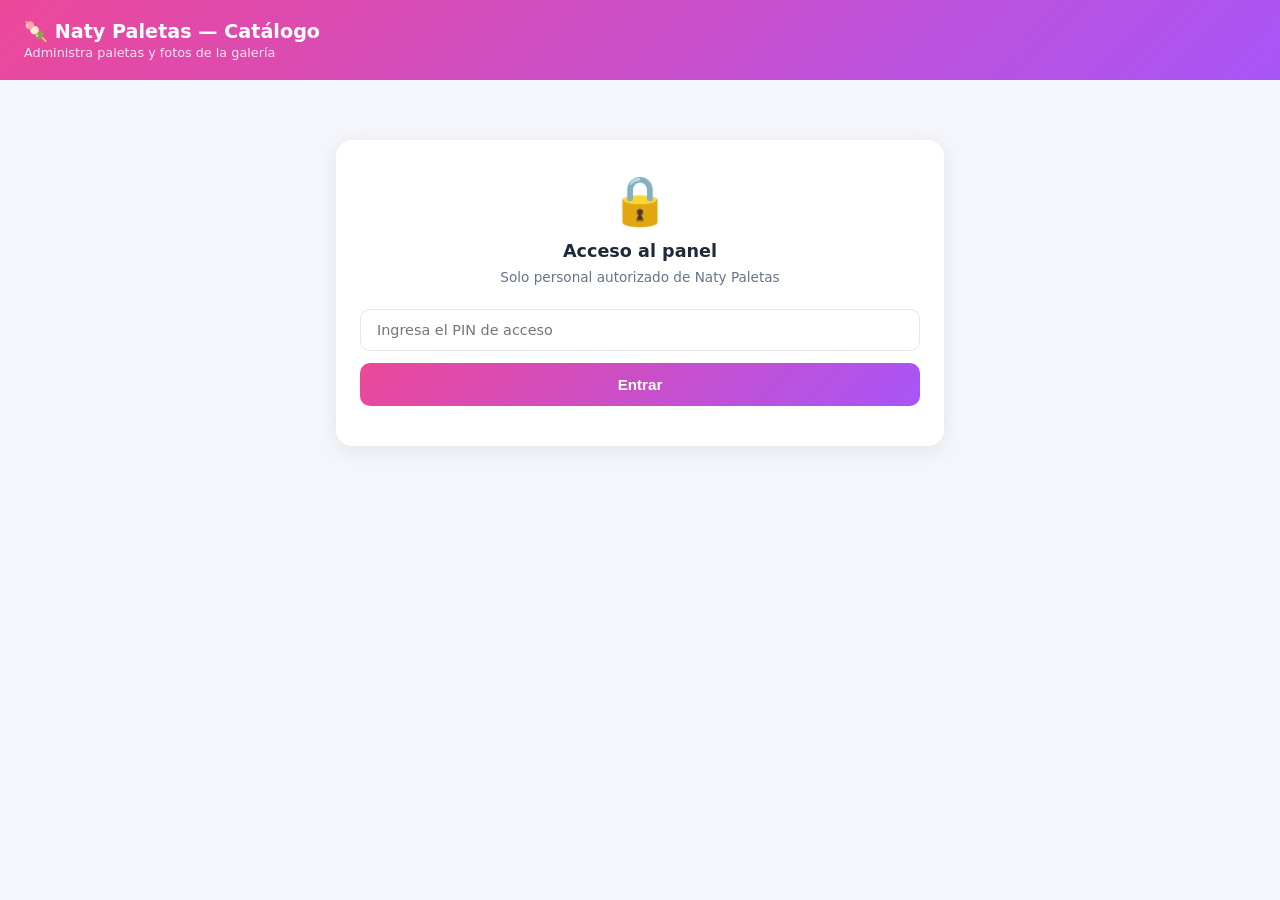
<file: galeria-admin.html>
<!DOCTYPE html>
<html lang="es">
<head>
  <meta charset="UTF-8">
  <meta name="viewport" content="width=device-width, initial-scale=1.0">
  <title>Editar Galería — Naty Paletas</title>
  <link rel="stylesheet" href="https://cdnjs.cloudflare.com/ajax/libs/font-awesome/6.5.0/css/all.min.css">
  <style>
    *{box-sizing:border-box;margin:0;padding:0;}
    body{font-family:system-ui,sans-serif;background:#f4f6fb;color:#1e293b;min-height:100vh;}
    .header{background:linear-gradient(135deg,#ec4899,#a855f7);padding:20px 24px;color:#fff;display:flex;align-items:center;gap:12px;}
    .header h1{font-size:1.2rem;font-weight:800;}
    .header p{font-size:0.8rem;opacity:.85;margin-top:2px;}
    .container{max-width:640px;margin:0 auto;padding:20px 16px;}

    /* LOGIN */
    .login-box{background:#fff;border-radius:16px;padding:32px 24px;box-shadow:0 4px 20px rgba(0,0,0,0.08);text-align:center;margin-top:40px;}
    .login-box h2{font-size:1.1rem;font-weight:800;margin-bottom:8px;}
    .login-box p{color:#64748b;font-size:0.85rem;margin-bottom:24px;}
    .login-box input{width:100%;padding:12px 16px;border:1.5px solid #e2e8f0;border-radius:10px;font-size:0.9rem;margin-bottom:12px;outline:none;font-family:inherit;}
    .login-box input:focus{border-color:#a855f7;}
    .btn-login{width:100%;background:linear-gradient(135deg,#ec4899,#a855f7);color:#fff;border:none;padding:13px;border-radius:10px;font-size:0.95rem;font-weight:700;cursor:pointer;}
    .error-msg{color:#ef4444;font-size:0.82rem;margin-top:8px;}

    /* PANEL */
    .panel{display:none;}
    .card{background:#fff;border-radius:14px;padding:20px;box-shadow:0 2px 12px rgba(0,0,0,0.07);margin-bottom:16px;}
    .card h3{font-size:1rem;font-weight:800;margin-bottom:16px;display:flex;align-items:center;gap:8px;}

    /* CAMPOS NUEVOS */
    .form-row{display:grid;grid-template-columns:1fr 1fr;gap:10px;margin-bottom:12px;}
    .form-group{display:flex;flex-direction:column;gap:5px;}
    .form-group label{font-size:0.75rem;font-weight:700;color:#64748b;text-transform:uppercase;letter-spacing:.3px;}
    .form-group input,.form-group select{padding:10px 12px;border:1.5px solid #e2e8f0;border-radius:9px;font-size:0.88rem;font-family:inherit;outline:none;background:#fff;color:#1e293b;}
    .form-group input:focus,.form-group select:focus{border-color:#a855f7;}
    .tipo-btns{display:flex;gap:6px;}
    .tipo-btn{flex:1;padding:9px 6px;border:2px solid #e2e8f0;border-radius:9px;background:#fff;font-size:0.78rem;font-weight:700;cursor:pointer;text-align:center;transition:all .15s;font-family:inherit;}
    .tipo-btn.sel-agua{border-color:#0ea5e9;background:#e0f2fe;color:#0369a1;}
    .tipo-btn.sel-crema{border-color:#ec4899;background:#fce7f3;color:#be185d;}
    .tipo-btn.sel-galeria{border-color:#a855f7;background:#f3e8ff;color:#7e22ce;}

    /* UPLOAD */
    .upload-area{border:2px dashed #e2e8f0;border-radius:12px;padding:28px 16px;text-align:center;cursor:pointer;transition:all .2s;position:relative;}
    .upload-area:hover,.upload-area.drag{border-color:#a855f7;background:#faf5ff;}
    .upload-area i{font-size:2.2rem;color:#a855f7;margin-bottom:10px;display:block;}
    .upload-area p{color:#64748b;font-size:0.85rem;}
    .upload-area strong{color:#a855f7;}
    .upload-area input{position:absolute;inset:0;opacity:0;cursor:pointer;width:100%;height:100%;}
    .progress{background:#f1f5f9;border-radius:999px;height:8px;margin-top:12px;overflow:hidden;display:none;}
    .progress-bar{height:100%;background:linear-gradient(135deg,#ec4899,#a855f7);border-radius:999px;width:0%;transition:width .3s;}
    .upload-status{font-size:0.82rem;color:#64748b;margin-top:8px;text-align:center;}

    /* GRID ADMIN */
    .admin-grid{display:grid;grid-template-columns:repeat(2,1fr);gap:10px;}
    .foto-item{background:#f8fafc;border-radius:12px;overflow:hidden;border:1.5px solid #e2e8f0;}
    .foto-item-img{position:relative;aspect-ratio:3/4;}
    .foto-item-img img{width:100%;height:100%;object-fit:cover;}
    .foto-tipo-badge{position:absolute;top:7px;left:7px;font-size:0.65rem;font-weight:800;padding:3px 9px;border-radius:999px;}
    .badge-agua{background:rgba(14,165,233,0.9);color:#fff;}
    .badge-crema{background:rgba(236,72,153,0.9);color:#fff;}
    .badge-galeria{background:rgba(100,116,139,0.85);color:#fff;}
    .btn-del-abs{position:absolute;top:7px;right:7px;background:#ef4444;color:#fff;border:none;border-radius:7px;padding:5px 9px;cursor:pointer;font-size:0.75rem;font-weight:700;opacity:0;transition:opacity .2s;}
    .foto-item:hover .btn-del-abs{opacity:1;}
    .foto-item-meta{padding:8px 10px;display:flex;flex-direction:column;gap:5px;}
    .meta-input{width:100%;padding:6px 9px;border:1.5px solid #e2e8f0;border-radius:7px;font-size:0.75rem;font-family:inherit;outline:none;background:#fff;}
    .meta-input:focus{border-color:#a855f7;}
    .meta-select{width:100%;padding:6px 9px;border:1.5px solid #e2e8f0;border-radius:7px;font-size:0.75rem;font-family:inherit;outline:none;background:#fff;cursor:pointer;}
    .empty-galeria{text-align:center;color:#94a3b8;padding:32px;font-size:0.88rem;grid-column:1/-1;}

    .btn-guardar{width:100%;background:linear-gradient(135deg,#ec4899,#a855f7);color:#fff;border:none;padding:14px;border-radius:10px;font-size:1rem;font-weight:800;cursor:pointer;margin-top:4px;display:flex;align-items:center;justify-content:center;gap:8px;}
    .btn-guardar:disabled{opacity:.6;cursor:not-allowed;}
    .btn-salir{background:#f1f5f9;color:#64748b;border:none;padding:10px 20px;border-radius:10px;font-size:0.85rem;font-weight:600;cursor:pointer;margin-top:8px;width:100%;}
    .toast{position:fixed;bottom:20px;left:50%;transform:translateX(-50%);background:#22c55e;color:#fff;padding:12px 24px;border-radius:10px;font-weight:700;font-size:0.88rem;z-index:999;display:none;box-shadow:0 4px 20px rgba(0,0,0,0.2);}
  </style>
</head>
<body>

<div class="header">
  <div>
    <h1>🍡 Naty Paletas — Catálogo</h1>
    <p>Administra paletas y fotos de la galería</p>
  </div>
</div>

<!-- LOGIN -->
<div class="container" id="loginSection">
  <div class="login-box">
    <div style="font-size:3rem;margin-bottom:12px;">🔒</div>
    <h2>Acceso al panel</h2>
    <p>Solo personal autorizado de Naty Paletas</p>
    <input type="password" id="pinInput" placeholder="Ingresa el PIN de acceso" maxlength="20">
    <button class="btn-login" onclick="verificarPin()">Entrar</button>
    <div class="error-msg" id="errorMsg"></div>
  </div>
</div>

<!-- PANEL -->
<div class="container panel" id="panelSection">

  <!-- SUBIR FOTO -->
  <div class="card">
    <h3><i class="fas fa-cloud-upload-alt" style="color:#a855f7;"></i> Agregar paleta o foto</h3>

    <!-- Tipo -->
    <div style="margin-bottom:12px;">
      <div style="font-size:0.75rem;font-weight:700;color:#64748b;text-transform:uppercase;letter-spacing:.3px;margin-bottom:7px;">Categoría</div>
      <div class="tipo-btns">
        <button class="tipo-btn sel-agua" id="tbAgua" onclick="selTipo('agua')">💧 De Agua</button>
        <button class="tipo-btn" id="tbCrema" onclick="selTipo('crema')">🍦 De Crema</button>
        <button class="tipo-btn" id="tbGaleria" onclick="selTipo('galeria')">📷 Galería</button>
      </div>
    </div>

    <!-- Nombre del sabor -->
    <div class="form-group" style="margin-bottom:12px;">
      <label>Nombre del sabor / título</label>
      <input type="text" id="inputNombre" placeholder="Ej: Limón, Fresa con Crema, Oreo...">
    </div>

    <!-- Descripción -->
    <div class="form-group" style="margin-bottom:14px;">
      <label>Descripción (opcional)</label>
      <input type="text" id="inputDesc" placeholder="Ej: Refrescante y natural">
    </div>

    <!-- Upload -->
    <div class="upload-area" id="uploadArea">
      <input type="file" id="fileInput" accept="image/*" multiple onchange="subirFotos(this.files)">
      <i class="fas fa-image"></i>
      <p>Toca aquí para seleccionar la foto<br><strong>o arrastra desde tu galería</strong></p>
      <p style="font-size:0.75rem;margin-top:8px;color:#94a3b8;">JPG, PNG, WEBP — máx 10MB</p>
    </div>
    <div class="progress" id="progressBar"><div class="progress-bar" id="progressFill"></div></div>
    <div class="upload-status" id="uploadStatus"></div>
  </div>

  <!-- LISTA ACTUAL -->
  <div class="card">
    <h3><i class="fas fa-images" style="color:#ec4899;"></i> Paletas y fotos <span id="contadorFotos" style="font-size:0.75rem;color:#94a3b8;font-weight:500;"></span></h3>
    <div class="admin-grid" id="galeriaAdmin"></div>
  </div>

  <button class="btn-guardar" id="btnGuardar" onclick="guardarGaleria()">
    <i class="fas fa-save"></i> Guardar cambios en el sitio
  </button>
  <button class="btn-salir" onclick="cerrarSesion()">Cerrar sesión</button>
</div>

<div class="toast" id="toast"></div>

<script>
const CLOUD_NAME = 'dfv1qc74g';
const UPLOAD_PRESET = 'naty-galeria';
const PIN = 'naty2026';

var fotos = [];
var tipoSeleccionado = 'agua';

function selTipo(t) {
  tipoSeleccionado = t;
  document.getElementById('tbAgua').className = 'tipo-btn' + (t==='agua' ? ' sel-agua' : '');
  document.getElementById('tbCrema').className = 'tipo-btn' + (t==='crema' ? ' sel-crema' : '');
  document.getElementById('tbGaleria').className = 'tipo-btn' + (t==='galeria' ? ' sel-galeria' : '');
}

function verificarPin() {
  var pin = document.getElementById('pinInput').value.trim();
  if (pin === PIN) {
    document.getElementById('loginSection').style.display = 'none';
    document.getElementById('panelSection').style.display = 'block';
    cargarGaleria();
  } else {
    document.getElementById('errorMsg').textContent = 'PIN incorrecto, intenta de nuevo.';
  }
}

document.getElementById('pinInput').addEventListener('keydown', function(e) {
  if (e.key === 'Enter') verificarPin();
});

function cerrarSesion() {
  document.getElementById('loginSection').style.display = 'block';
  document.getElementById('panelSection').style.display = 'none';
  document.getElementById('pinInput').value = '';
}

function cargarGaleria() {
  fetch('galeria.json?t=' + Date.now())
    .then(function(r) { return r.json(); })
    .then(function(data) {
      fotos = Array.isArray(data) ? data : (data.fotos || []);
      renderGaleria();
    })
    .catch(function() { fotos = []; renderGaleria(); });
}

function renderGaleria() {
  var grid = document.getElementById('galeriaAdmin');
  var contador = document.getElementById('contadorFotos');
  contador.textContent = '(' + fotos.length + ' entradas)';
  if (!fotos.length) {
    grid.innerHTML = '<div class="empty-galeria"><i class="fas fa-images" style="font-size:2rem;display:block;margin-bottom:8px;"></i>No hay fotos aún.</div>';
    return;
  }
  grid.innerHTML = fotos.map(function(f, i) {
    var tipo = f.tipo || 'galeria';
    var badgeClass = tipo === 'agua' ? 'badge-agua' : tipo === 'crema' ? 'badge-crema' : 'badge-galeria';
    var badgeLabel = tipo === 'agua' ? '💧 Agua' : tipo === 'crema' ? '🍦 Crema' : '📷 Galería';
    return '<div class="foto-item">' +
      '<div class="foto-item-img">' +
        '<img src="' + f.imagen + '" alt="' + (f.titulo||'') + '" onerror="this.src=\'https://images.unsplash.com/photo-1587314168485-3236d6710814?w=300&h=400&fit=crop\'">' +
        '<span class="foto-tipo-badge ' + badgeClass + '">' + badgeLabel + '</span>' +
        '<button class="btn-del-abs" onclick="eliminarFoto(' + i + ')"><i class="fas fa-trash"></i></button>' +
      '</div>' +
      '<div class="foto-item-meta">' +
        '<input class="meta-input" value="' + (f.titulo||'') + '" placeholder="Nombre del sabor..." onchange="fotos[' + i + '].titulo=this.value">' +
        '<input class="meta-input" value="' + (f.descripcion||'') + '" placeholder="Descripción..." onchange="fotos[' + i + '].descripcion=this.value">' +
        '<select class="meta-select" onchange="fotos[' + i + '].tipo=this.value">' +
          '<option value="agua"' + (tipo==='agua'?' selected':'') + '>💧 De Agua</option>' +
          '<option value="crema"' + (tipo==='crema'?' selected':'') + '>🍦 De Crema</option>' +
          '<option value="galeria"' + (tipo==='galeria'?' selected':'') + '>📷 Galería</option>' +
        '</select>' +
      '</div>' +
    '</div>';
  }).join('');
}

function subirFotos(files) {
  if (!files.length) return;
  var nombre = document.getElementById('inputNombre').value.trim();
  var desc = document.getElementById('inputDesc').value.trim();
  var progress = document.getElementById('progressBar');
  var fill = document.getElementById('progressFill');
  var status = document.getElementById('uploadStatus');
  progress.style.display = 'block';
  fill.style.width = '0%';
  var total = files.length;
  var done = 0;

  Array.from(files).forEach(function(file, idx) {
    var fd = new FormData();
    fd.append('file', file);
    fd.append('upload_preset', UPLOAD_PRESET);
    fd.append('folder', 'naty-galeria');
    status.textContent = 'Subiendo ' + (done+1) + ' de ' + total + '...';

    var xhr = new XMLHttpRequest();
    xhr.open('POST', 'https://api.cloudinary.com/v1_1/' + CLOUD_NAME + '/image/upload');
    xhr.onload = function() {
      done++;
      fill.style.width = (done/total*100) + '%';
      if (xhr.status === 200) {
        var res = JSON.parse(xhr.responseText);
        var tituloFinal = nombre || file.name.replace(/\.[^.]+$/, '');
        fotos.push({
          imagen: res.secure_url,
          titulo: tituloFinal,
          tipo: tipoSeleccionado,
          descripcion: desc
        });
        renderGaleria();
      }
      if (done === total) {
        status.textContent = '✅ ' + total + ' foto(s) subida(s). Guarda los cambios.';
        document.getElementById('inputNombre').value = '';
        document.getElementById('inputDesc').value = '';
        setTimeout(function() { progress.style.display='none'; status.textContent=''; }, 4000);
      }
    };
    xhr.onerror = function() {
      done++;
      status.textContent = '❌ Error al subir una foto.';
    };
    xhr.send(fd);
  });
}

function eliminarFoto(i) {
  if (!confirm('¿Eliminar "' + (fotos[i].titulo||'esta foto') + '"?')) return;
  fotos.splice(i, 1);
  renderGaleria();
  mostrarToast('Eliminado — guarda los cambios');
}

function guardarGaleria() {
  var btn = document.getElementById('btnGuardar');
  btn.disabled = true;
  btn.innerHTML = '<i class="fas fa-spinner fa-spin"></i> Guardando...';
  localStorage.setItem('naty_galeria', JSON.stringify(fotos));
  var contenido = JSON.stringify(fotos, null, 2);

  var token = localStorage.getItem('naty_gh');
  if (!token) {
    token = prompt('Primera configuración:\nIngresa el código de acceso que te dio el administrador:');
    if (!token) { btn.disabled=false; btn.innerHTML='<i class="fas fa-save"></i> Guardar cambios en el sitio'; return; }
    localStorage.setItem('naty_gh', token);
  }

  fetch('https://api.github.com/repos/porclaveeldobleerre/naty-paletas/contents/galeria.json', {
    headers: { 'Authorization': 'token ' + token, 'Accept': 'application/vnd.github.v3+json' }
  })
  .then(function(r) { return r.json(); })
  .then(function(data) {
    return fetch('https://api.github.com/repos/porclaveeldobleerre/naty-paletas/contents/galeria.json', {
      method: 'PUT',
      headers: { 'Authorization': 'token ' + token, 'Content-Type': 'application/json' },
      body: JSON.stringify({
        message: 'Actualizar catálogo desde panel',
        content: btoa(unescape(encodeURIComponent(contenido))),
        sha: data.sha
      })
    });
  })
  .then(function(r) {
    if (r.ok) {
      mostrarToast('✅ ¡Catálogo actualizado! El sitio se actualiza en ~1 minuto');
    } else {
      localStorage.removeItem('naty_gh');
      mostrarToast('❌ Error de permisos. Recarga e intenta de nuevo.');
    }
  })
  .catch(function() { mostrarToast('❌ Error de conexión. Intenta de nuevo.'); })
  .finally(function() {
    btn.disabled = false;
    btn.innerHTML = '<i class="fas fa-save"></i> Guardar cambios en el sitio';
  });
}

function mostrarToast(msg) {
  var t = document.getElementById('toast');
  t.textContent = msg;
  t.style.display = 'block';
  setTimeout(function() { t.style.display='none'; }, 4000);
}
</script>
</body>
</html>
</file>
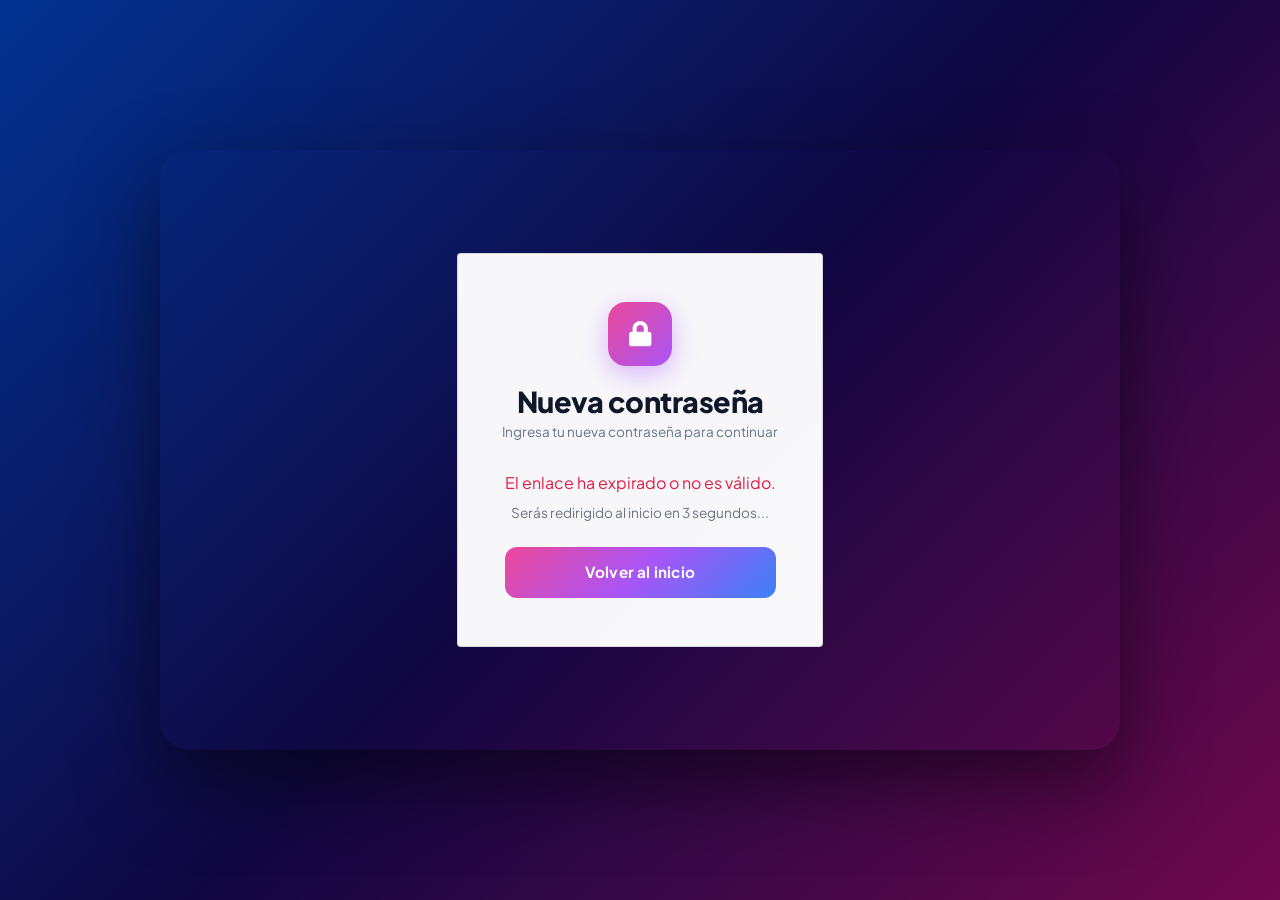
<file: reset.html>
<!DOCTYPE html>
<html lang="es">
<head>
  <meta charset="UTF-8" />
  <title>Nueva Contraseña - Dulce Gestión</title>
  <meta name="viewport" content="width=device-width, initial-scale=1.0" />
  <link rel="stylesheet" href="https://stackpath.bootstrapcdn.com/bootstrap/4.5.2/css/bootstrap.min.css">
  <link rel="stylesheet" href="https://cdnjs.cloudflare.com/ajax/libs/font-awesome/5.15.4/css/all.min.css">
  <link rel="preconnect" href="https://fonts.googleapis.com">
  <link rel="preconnect" href="https://fonts.gstatic.com" crossorigin>
  <link href="https://fonts.googleapis.com/css2?family=Plus+Jakarta+Sans:wght@400;500;600;700;800;900&display=swap" rel="stylesheet">
  <link rel="stylesheet" href="styles.css">
</head>
<body>

<main class="app" style="grid-template-columns:1fr;">
  <section class="card right" style="max-width:440px;margin:auto;">

    <div class="login-icon">
      <i class="fas fa-lock"></i>
    </div>

    <h1 style="text-align:center;">Nueva contraseña</h1>
    <p class="subtitle">Ingresa tu nueva contraseña para continuar</p>

    <div id="formReset" class="w-100">
      <div class="form-group w-100">
        <label>Nueva contraseña</label>
        <div class="input-group input-helado">
          <div class="input-group-prepend">
            <span class="input-group-text"><i class="fas fa-snowflake"></i></span>
          </div>
          <input type="password" id="nuevaPass" class="form-control" placeholder="••••••••">
        </div>
      </div>

      <div class="form-group w-100">
        <label>Confirmar contraseña</label>
        <div class="input-group input-helado">
          <div class="input-group-prepend">
            <span class="input-group-text"><i class="fas fa-snowflake"></i></span>
          </div>
          <input type="password" id="confirmarPass" class="form-control" placeholder="••••••••">
        </div>
      </div>

      <button class="login-btn" id="btnGuardarPass">
        <i class="fas fa-check mr-2"></i> Guardar contraseña
      </button>
      <p id="msgReset" style="margin-top:12px;text-align:center;font-size:14px;"></p>
    </div>

    <div id="tokenInvalido" style="display:none;text-align:center;">
      <p style="color:#e11d48;margin-bottom:8px;">El enlace ha expirado o no es válido.</p>
      <p style="color:#6b7280;font-size:0.85rem;margin-bottom:16px;">Serás redirigido al inicio en 3 segundos...</p>
      <a href="index.html" class="login-btn" style="display:inline-block;text-decoration:none;">Volver al inicio</a>
    </div>

  </section>
</main>

<script>
  document.addEventListener('DOMContentLoaded', () => {
    const params = new URLSearchParams(window.location.search);
    const tokenURL = params.get('reset');
    const emailURL = params.get('email');
    const expiraURL = params.get('exp');

    // Validar que el link tenga los datos y no haya expirado
    if (!tokenURL || !emailURL || !expiraURL || Date.now() > parseInt(expiraURL)) {
      document.getElementById('formReset').style.display = 'none';
      document.getElementById('tokenInvalido').style.display = 'block';
      // Redirigir al login después de 3 segundos
      setTimeout(() => { window.location.replace('index.html'); }, 3000);
      return;
    }

    document.getElementById('btnGuardarPass').addEventListener('click', () => {
      const nueva = document.getElementById('nuevaPass').value;
      const confirmar = document.getElementById('confirmarPass').value;
      const msg = document.getElementById('msgReset');

      if (!nueva || !confirmar) {
        msg.style.color = '#e11d48';
        msg.textContent = 'Completa ambos campos.';
        return;
      }
      if (nueva !== confirmar) {
        msg.style.color = '#e11d48';
        msg.textContent = 'Las contraseñas no coinciden.';
        return;
      }
      if (nueva.length < 6) {
        msg.style.color = '#e11d48';
        msg.textContent = 'Mínimo 6 caracteres.';
        return;
      }

      localStorage.setItem(`pass_${emailURL}`, nueva);

      msg.style.color = '#16a34a';
      msg.textContent = '✅ Contraseña actualizada. Redirigiendo...';

      setTimeout(() => {
        window.location.href = 'index.html';
      }, 2000);
    });
  });
</script>

</body>
</html>
</file>
<file: styles.css>
@import url('https://fonts.googleapis.com/css2?family=Plus+Jakarta+Sans:wght@400;500;600;700;800;900&display=swap');

* { box-sizing:border-box; margin:0; padding:0; font-family:'Plus Jakarta Sans',system-ui,sans-serif; }

/* ── FONDO ── */
body {
  min-height: 100vh;
  position: relative;
  display: flex;
  align-items: center;
  justify-content: center;
  overflow: hidden;
  background: #0a1628;
}

body::before {
  content: '';
  position: fixed; inset: 0;
  background: url('https://images.unsplash.com/photo-1501443762994-82bd5dace89a?w=1800&h=1000&fit=crop&auto=format') center/cover no-repeat;
  z-index: 0;
  filter: brightness(0.35) saturate(1.4);
}

body::after {
  content: '';
  position: fixed; inset: 0;
  background: linear-gradient(135deg, rgba(0,60,180,0.75) 0%, rgba(20,0,80,0.65) 50%, rgba(180,0,100,0.6) 100%);
  z-index: 1;
}

/* ── BURBUJAS ── */
.bubble {
  position: fixed;
  border-radius: 50%;
  background: rgba(255,255,255,0.07);
  border: 1px solid rgba(255,255,255,0.1);
  animation: floatUp linear infinite;
  pointer-events: none;
  z-index: 2;
}

@keyframes floatUp {
  0%   { transform: translateY(110vh) scale(0.3); opacity:0; }
  15%  { opacity: 0.8; }
  85%  { opacity: 0.3; }
  100% { transform: translateY(-15vh) scale(1); opacity:0; }
}

/* ── LAYOUT ── */
.app {
  position: relative;
  z-index: 10;
  display: grid;
  grid-template-columns: 1fr 1fr;
  gap: 0;
  width: 100%;
  max-width: 960px;
  min-height: 600px;
  border-radius: 28px;
  overflow: hidden;
  box-shadow: 0 32px 80px rgba(0,0,0,0.5);
  margin: 24px;
}

/* ── CARD IZQUIERDA ── */
.card.left {
  background: linear-gradient(160deg, #0050c8 0%, #1a0060 60%, #c0006e 100%);
  padding: 32px 28px;
  display: flex;
  flex-direction: column;
  align-items: center;
  justify-content: center;
  text-align: center;
  position: relative;
  overflow: hidden;
}

.card.left::before {
  content: '';
  position: absolute; inset: 0;
  background: url('assets/naty-banner.jpeg') center/cover no-repeat;
  opacity: 0.12;
}

.card.left > * { position: relative; z-index: 1; }

.card.left img {
  width: 160px;
  height: auto;
  object-fit: contain;
  margin-bottom: 20px;
  filter: drop-shadow(0 4px 16px rgba(0,0,0,0.4));
}

.card.left h2 {
  font-size: 1.5rem;
  font-weight: 900;
  color: #fff;
  margin-bottom: 8px;
  text-shadow: 0 2px 8px rgba(0,0,0,0.3);
}

.card.left .subtitle {
  color: rgba(255,255,255,0.8);
  font-size: 0.9rem;
  margin-bottom: 0;
}

/* ── CARD DERECHA (LOGIN) ── */
.card.right {
  background: rgba(255,255,255,0.97);
  padding: 48px 44px;
  display: flex;
  flex-direction: column;
  align-items: center;
  justify-content: center;
}

.card.right h1 {
  font-size: 1.8rem;
  font-weight: 900;
  color: #0f172a;
  margin-bottom: 4px;
  letter-spacing: -.5px;
}

.card.right .subtitle {
  color: #64748b;
  font-size: 0.85rem;
  margin-bottom: 28px;
  text-align: center;
}

/* ── LOGIN ICON ── */
.login-icon {
  width: 64px; height: 64px;
  background: linear-gradient(135deg, #ec4899, #a855f7);
  border-radius: 18px;
  display: flex; align-items: center; justify-content: center;
  font-size: 1.6rem; color: #fff;
  margin-bottom: 18px;
  box-shadow: 0 8px 24px rgba(168,85,247,0.4);
}

/* ── FORM ── */
#loginForm { width: 100%; }

.form-group { margin-bottom: 16px; width: 100%; }

.form-group label {
  display: block;
  font-size: 0.78rem;
  font-weight: 700;
  color: #374151;
  margin-bottom: 6px;
  text-transform: uppercase;
  letter-spacing: .4px;
}

.input-group.input-helado {
  border-radius: 12px;
  overflow: hidden;
  border: 1.5px solid #e5e7eb;
  transition: border-color .2s;
}

.input-group.input-helado:focus-within {
  border-color: #a855f7;
  box-shadow: 0 0 0 3px rgba(168,85,247,0.12);
}

.input-helado .input-group-text {
  background: linear-gradient(135deg, #ec4899, #a855f7);
  color: #fff;
  border: none;
  padding: 0 16px;
  font-size: 0.95rem;
}

.input-helado .form-control {
  background: #fff;
  border: none;
  padding: 13px 16px;
  color: #0f172a;
  font-size: 0.9rem;
  font-family: inherit;
}

.input-helado .form-control:focus {
  background: #fff;
  box-shadow: none;
  outline: none;
}

/* ── BOTÓN ── */
.login-btn {
  width: 100%;
  padding: 14px;
  border-radius: 12px;
  border: none;
  background: linear-gradient(135deg, #ec4899, #a855f7, #3b82f6);
  color: #fff;
  font-size: 0.95rem;
  font-weight: 700;
  cursor: pointer;
  margin-top: 8px;
  transition: opacity .2s, transform .15s;
  font-family: inherit;
  letter-spacing: .2px;
}

.login-btn:hover { opacity: .9; transform: translateY(-1px); }

/* ── FORGOT ── */
.forgot {
  display: block;
  text-align: center;
  margin-top: 14px;
  color: #a855f7;
  font-size: 0.82rem;
  font-weight: 600;
  text-decoration: none;
}

.forgot:hover { color: #7c3aed; }

/* ── MODAL ── */
.modal-overlay {
  position: fixed; inset: 0;
  background: rgba(0,0,0,0.5);
  backdrop-filter: blur(6px);
  display: flex; align-items: center; justify-content: center;
  z-index: 1000;
}

.modal-box {
  background: #fff;
  border-radius: 24px;
  padding: 32px;
  width: 100%; max-width: 420px;
  box-shadow: 0 24px 60px rgba(0,0,0,0.25);
  display: flex; flex-direction: column; align-items: center;
}

.modal-box .form-group { width: 100%; }

/* ── RESPONSIVE ── */
@media (max-width: 700px) {
  .app { grid-template-columns: 1fr; margin: 0; border-radius: 0; min-height: 100vh; }
  .card.left { display: none; }
  .card.right { padding: 40px 28px; min-height: 100vh; justify-content: center; }
}

.view { display:none; }
.view.active { display:block; }
</file>
